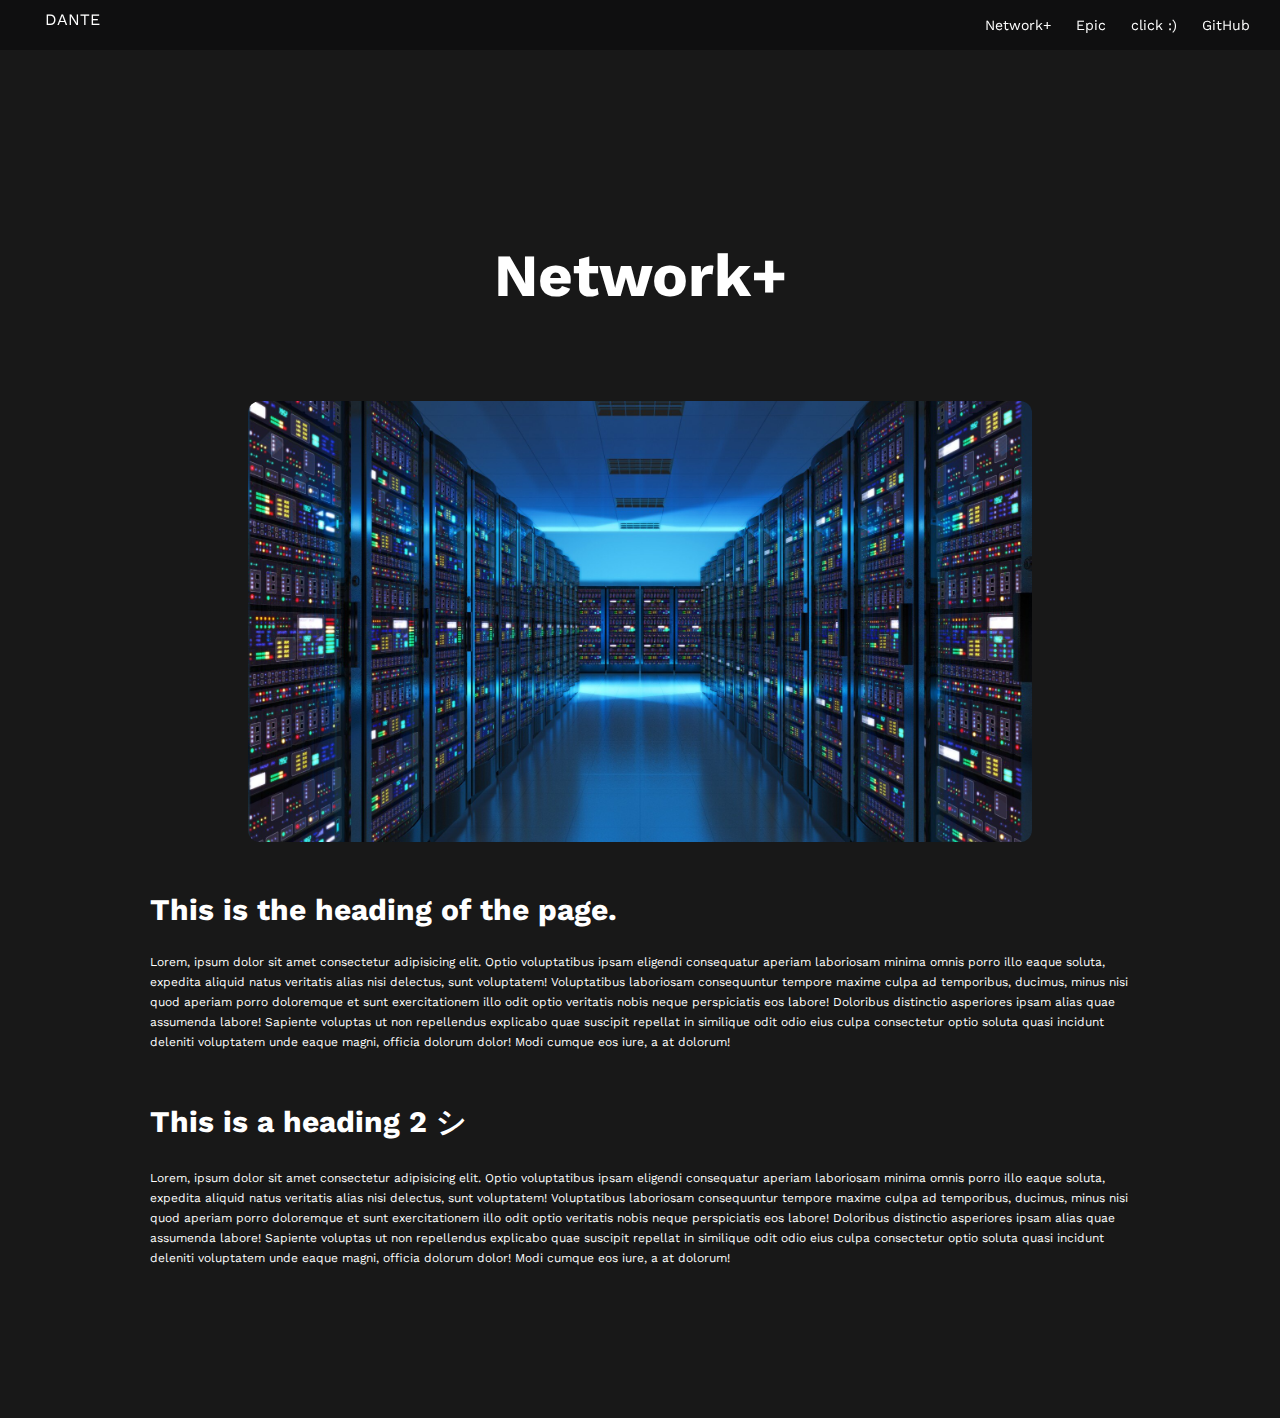
<file: index.html>
<!DOCTYPE html>
<html lang="en" >
<head>
  <meta charset="UTF-8">
  <meta name="viewport" content="width=device-width, initial-scale=1.0">
  <title>Dante - Network+</title>
  <link rel="stylesheet" href="./style.css">
</head>
<body>
<!-- partial:index.partial.html -->
<div class="wrapper">
  <div class="navbar">
    <div class="logo">
      <a href="#">Dante</a>
    </div>
    <ul class="menu">
      <a href="/u1-project-heckerhi/">Network+</a>
      <a href="#">Epic</a>
      <a href="/u1-project-heckerhi/doggo/">click :)</a>
      <a href="https://github.com/heckerhi" target="_blank" >GitHub</a>
    </ul>
  </div>
</div>
<main>
  <div class="section">
  <h1>Network+</h1>
  <img src="./network.jpg" alt="">
  <h2>This is the heading of the page.</h2>
  <p>
    Lorem, ipsum dolor sit amet consectetur adipisicing elit. Optio voluptatibus ipsam eligendi consequatur aperiam laboriosam minima omnis porro illo eaque soluta, expedita aliquid natus veritatis alias nisi delectus, sunt voluptatem! Voluptatibus laboriosam consequuntur tempore maxime culpa ad temporibus, ducimus, minus nisi quod aperiam porro doloremque et sunt exercitationem illo odit optio veritatis nobis neque perspiciatis eos labore! Doloribus distinctio asperiores ipsam alias quae assumenda labore! Sapiente voluptas ut non repellendus explicabo quae suscipit repellat in similique odit odio eius culpa consectetur optio soluta quasi incidunt deleniti voluptatem unde eaque magni, officia dolorum dolor! Modi cumque eos iure, a at dolorum! 
  </p>
  <h2>This is a heading 2 シ</h2>
  <p>
    Lorem, ipsum dolor sit amet consectetur adipisicing elit. Optio voluptatibus ipsam eligendi consequatur aperiam laboriosam minima omnis porro illo eaque soluta, expedita aliquid natus veritatis alias nisi delectus, sunt voluptatem! Voluptatibus laboriosam consequuntur tempore maxime culpa ad temporibus, ducimus, minus nisi quod aperiam porro doloremque et sunt exercitationem illo odit optio veritatis nobis neque perspiciatis eos labore! Doloribus distinctio asperiores ipsam alias quae assumenda labore! Sapiente voluptas ut non repellendus explicabo quae suscipit repellat in similique odit odio eius culpa consectetur optio soluta quasi incidunt deleniti voluptatem unde eaque magni, officia dolorum dolor! Modi cumque eos iure, a at dolorum! 
  </p>
</div>
</main>
<!-- partial -->
</body>
</html>
</file>
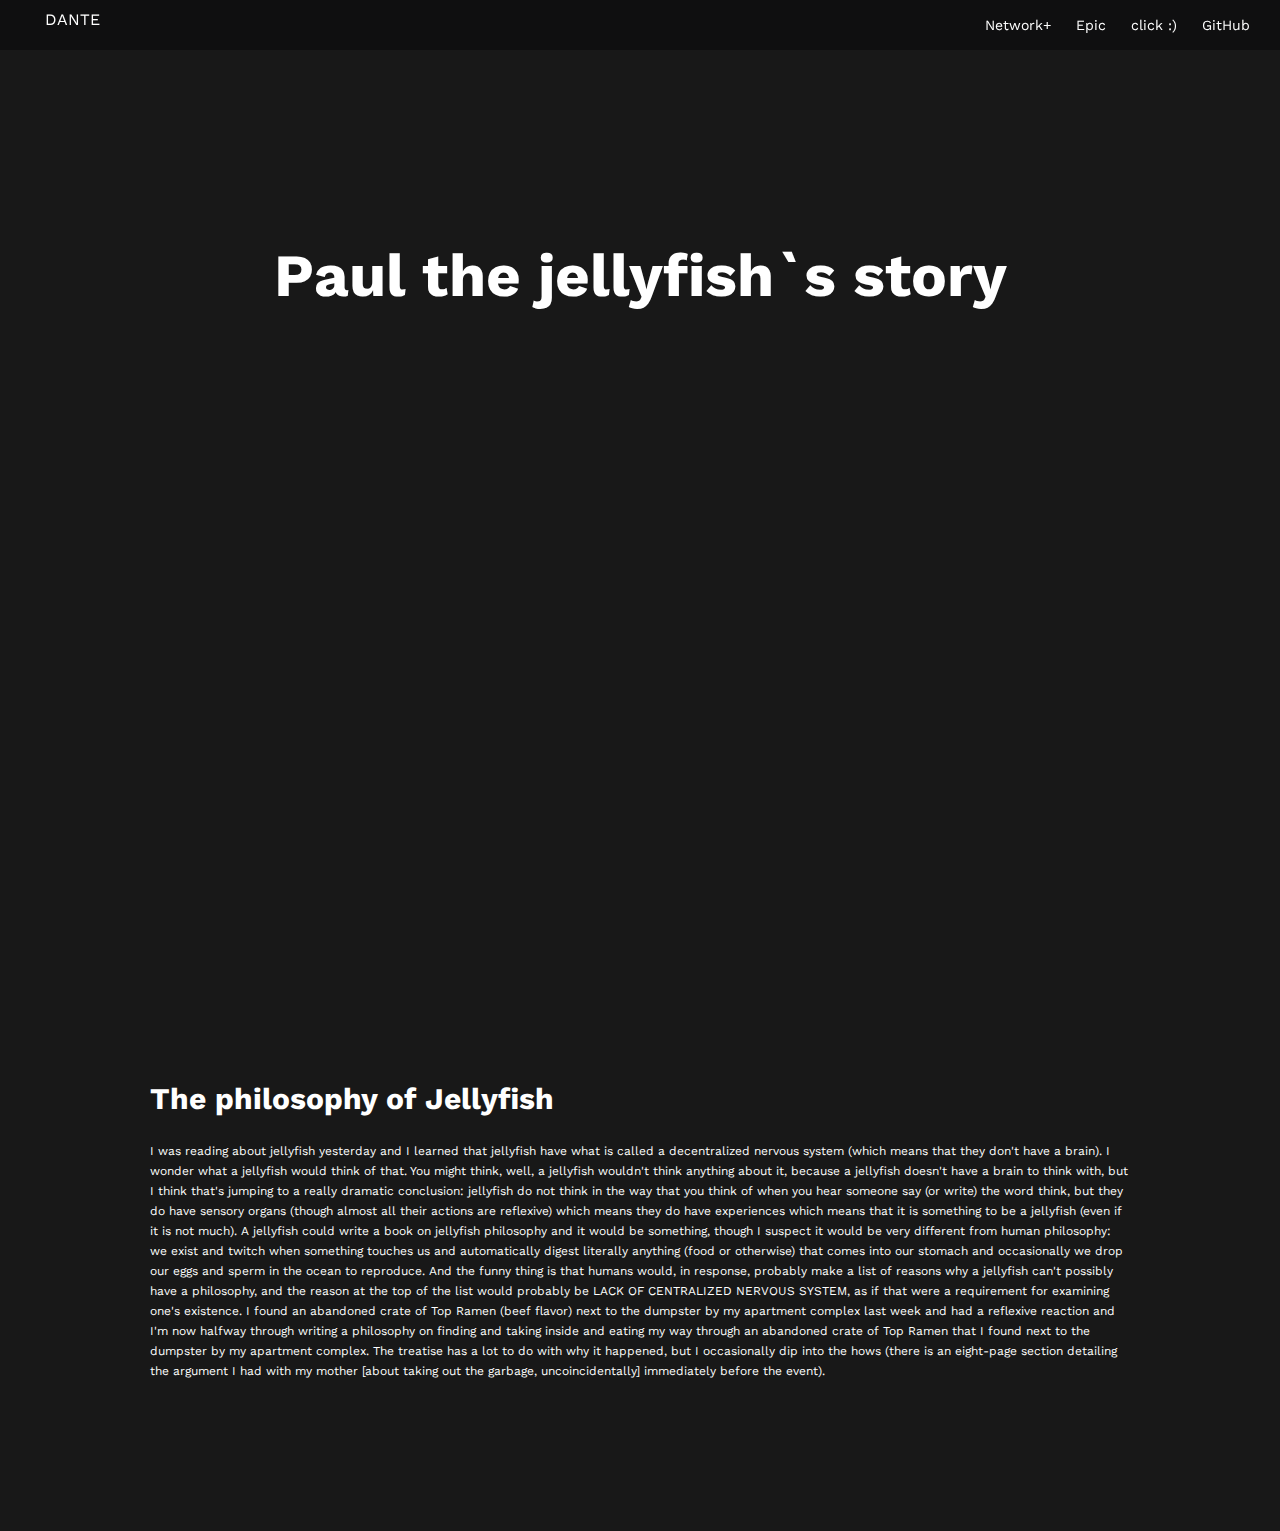
<file: doggo/index.html>
<!DOCTYPE html>
<html lang="en" >
<head>
  <meta charset="UTF-8">
  <meta name="viewport" content="width=device-width, initial-scale=1.0">
  <title>Dante - Paul the jellyfish`s story</title>
  <link rel="stylesheet" href="./style.css">
</head>
<body>
<!-- partial:index.partial.html -->
<div class="wrapper">
  <div class="navbar">
    <div class="logo">
      <a href="#">Dante</a>
    </div>
    <ul class="menu">
      <a href="/u1-project-heckerhi/">Network+</a>
      <a href="#">Epic</a>
      <a href="/doggo/">click :)</a>
      <a href="https://github.com/heckerhi" target="_blank" >GitHub</a>
    </ul>
  </div>
</div>
<main>
  <div class="section">
  <h1>Paul the jellyfish`s story</h1>
  <iframe width="1120" height="630" src="https://www.youtube.com/embed/0SoNH07Slj0" title="YouTube video player" frameborder="0" allow="accelerometer; autoplay; clipboard-write; encrypted-media; gyroscope; picture-in-picture" allowfullscreen></iframe>
  <h2>The philosophy of Jellyfish</h2>
  <p>
    I was reading about jellyfish yesterday and I learned that jellyfish have what is called a decentralized nervous system (which means that they don't have a brain). I wonder what a jellyfish would think of that. You might think, well, a jellyfish wouldn't think anything about it, because a jellyfish doesn't have a brain to think with, but I think that's jumping to a really dramatic conclusion: jellyfish do not think in the way that you think of when you hear someone say (or write) the word think, but they do have sensory organs (though almost all their actions are reflexive) which means they do have experiences which means that it is something to be a jellyfish (even if it is not much). A jellyfish could write a book on jellyfish philosophy and it would be something, though I suspect it would be very different from human philosophy: we exist and twitch when something touches us and automatically digest literally anything (food or otherwise) that comes into our stomach and occasionally we drop our eggs and sperm in the ocean to reproduce. And the funny thing is that humans would, in response, probably make a list of reasons why a jellyfish can't possibly have a philosophy, and the reason at the top of the list would probably be LACK OF CENTRALIZED NERVOUS SYSTEM, as if that were a requirement for examining one's existence. I found an abandoned crate of Top Ramen (beef flavor) next to the dumpster by my apartment complex last week and had a reflexive reaction and I'm now halfway through writing a philosophy on finding and taking inside and eating my way through an abandoned crate of Top Ramen that I found next to the dumpster by my apartment complex. The treatise has a lot to do with why it happened, but I occasionally dip into the hows (there is an eight-page section detailing the argument I had with my mother [about taking out the garbage, uncoincidentally] immediately before the event).
  </p>
</div>
</main>
<!-- partial -->
</body>
</html>
</file>
<file: style.css>
@import url('https://fonts.googleapis.com/css2?family=Work+Sans:wght@400;700&display=swap');

body
{
  background-color: #181818;
  overflow-y: scroll;
  overflow-x: hidden;
  font-family: 'Work Sans', sans-serif;
}

*
{
  margin: 0;
  padding: 0;
}

.wrapper
{
  width: 100%;
  position: fixed;
  top: 0;
  left: 0;
  z-index: 100;
  background-color: rgba(11, 11, 13, 0.7);
  backdrop-filter: blur(13px);
}

.navbar
{
  position: center;
  color: #fff;
  padding: 0 20px;
  height: 50px;
}

.logo
{
  line-height: 40px;
  margin-left: 25px;
  float: left;
  text-transform: uppercase;
}

.logo a
{
  color: #fff;
  text-decoration: none;
}

.menu
{
  float: right;
  line-height: 50px;
}

.menu a
{
  color: #fff;
  text-decoration: none;
  padding: 0 10px;
  font-size: 14px;
}

main
{
  padding: 150px;
}

@media (max-width: 978px)
{
  main{
    padding: 15px;
  }
}

.section img 
{
  display: block;
  margin-left: auto;
  margin-right: auto;
  max-width: 80%;
  height: auto;
  border-radius: 12px;
}

.section
{
  color: #fff;
}

P
{
  font-size: 12px;
  line-height: 20px;
  margin-top: 25px;
}

h2
{
  font-weight: 12px;
  font-size: 30px;
  margin-top: 50px;
}

h1
{
  text-align: center;
  font-size: 60px;
  margin: 90px 0;
}

::-webkit-scrollbar {
  width: 16px;
  height: 16px;
}

::-webkit-scrollbar-corner,
::-webkit-scrollbar-track {
  background-color: rgb(64, 64, 64);
}

::-webkit-scrollbar-thumb {
  background-color: rgb(96, 96, 96);
  background-clip: padding-box;
  border: 2px solid transparent;
}

::-webkit-scrollbar-thumb:hover {
  background-color: rgb(112, 112, 112);
}

::-webkit-scrollbar-thumb:active {
  background-color: rgb(128, 128, 128);
}

/* Buttons */
::-webkit-scrollbar-button:single-button {
  background-color: rgb(64, 64, 64);

  display: block;
  background-size: 10px;
  background-repeat: no-repeat;
}

/* Up */
::-webkit-scrollbar-button:single-button:vertical:decrement {
  height: 12px;
  width: 16px;
  background-position: center 4px;
  background-image: url("data:image/svg+xml;utf8,<svg xmlns='http://www.w3.org/2000/svg' width='100' height='100' fill='rgb(96, 96, 96)'><polygon points='50,00 0,50 100,50'/></svg>");
}

::-webkit-scrollbar-button:single-button:vertical:decrement:hover {
  background-image: url("data:image/svg+xml;utf8,<svg xmlns='http://www.w3.org/2000/svg' width='100' height='100' fill='rgb(112, 112, 112)'><polygon points='50,00 0,50 100,50'/></svg>");
}

::-webkit-scrollbar-button:single-button:vertical:decrement:active {
  background-image: url("data:image/svg+xml;utf8,<svg xmlns='http://www.w3.org/2000/svg' width='100' height='100' fill='rgb(128, 128, 128)'><polygon points='50,00 0,50 100,50'/></svg>");
}

/* Down */
::-webkit-scrollbar-button:single-button:vertical:increment {
  height: 12px;
  width: 16px;
  background-position: center 2px;
  background-image: url("data:image/svg+xml;utf8,<svg xmlns='http://www.w3.org/2000/svg' width='100' height='100' fill='rgb(96, 96, 96)'><polygon points='0,0 100,0 50,50'/></svg>");
}

::-webkit-scrollbar-button:single-button:vertical:increment:hover {
  background-image: url("data:image/svg+xml;utf8,<svg xmlns='http://www.w3.org/2000/svg' width='100' height='100' fill='rgb(112, 112, 112)'><polygon points='0,0 100,0 50,50'/></svg>");
}

::-webkit-scrollbar-button:single-button:vertical:increment:active {
  background-image: url("data:image/svg+xml;utf8,<svg xmlns='http://www.w3.org/2000/svg' width='100' height='100' fill='rgb(128, 128, 128)'><polygon points='0,0 100,0 50,50'/></svg>");
}

/* Left */
::-webkit-scrollbar-button:single-button:horizontal:decrement {
  height: 12px;
  width: 12px;
  background-position: 3px 3px;
  background-image: url("data:image/svg+xml;utf8,<svg xmlns='http://www.w3.org/2000/svg' width='100' height='100' fill='rgb(96, 96, 96)'><polygon points='0,50 50,100 50,0'/></svg>");

}

::-webkit-scrollbar-button:single-button:horizontal:decrement:hover {
  background-image: url("data:image/svg+xml;utf8,<svg xmlns='http://www.w3.org/2000/svg' width='100' height='100' fill='rgb(112, 112, 112)'><polygon points='0,50 50,100 50,0'/></svg>");
}

::-webkit-scrollbar-button:single-button:horizontal:decrement:active {
  background-image: url("data:image/svg+xml;utf8,<svg xmlns='http://www.w3.org/2000/svg' width='100' height='100' fill='rgb(128, 128, 128)'><polygon points='0,50 50,100 50,0'/></svg>");
}

/* Right */
::-webkit-scrollbar-button:single-button:horizontal:increment {
  height: 12px;
  width: 12px;
  background-position: 3px 3px;
  background-image: url("data:image/svg+xml;utf8,<svg xmlns='http://www.w3.org/2000/svg' width='100' height='100' fill='rgb(96, 96, 96)'><polygon points='0,0 0,100 50,50'/></svg>");
}

::-webkit-scrollbar-button:single-button:horizontal:increment:hover {
  background-image: url("data:image/svg+xml;utf8,<svg xmlns='http://www.w3.org/2000/svg' width='100' height='100' fill='rgb(112, 112, 112)'><polygon points='0,0 0,100 50,50'/></svg>");
}

::-webkit-scrollbar-button:single-button:horizontal:increment:active {
  background-image: url("data:image/svg+xml;utf8,<svg xmlns='http://www.w3.org/2000/svg' width='100' height='100' fill='rgb(128, 128, 128)'><polygon points='0,0 0,100 50,50'/></svg>");
}
</file>
<file: doggo/style.css>
@import url('https://fonts.googleapis.com/css2?family=Work+Sans:wght@400;700&display=swap');

body
{
  background-color: #181818;
  overflow-y: scroll;
  overflow-x: hidden;
  font-family: 'Work Sans', sans-serif;
}

*
{
  margin: 0;
  padding: 0;
}

.wrapper
{
  width: 100%;
  position: fixed;
  top: 0;
  left: 0;
  z-index: 100;
  background-color: rgba(11, 11, 13, 0.7);
  backdrop-filter: blur(13px);
}

.navbar
{
  position: center;
  color: #fff;
  padding: 0 20px;
  height: 50px;
}

.logo
{
  line-height: 40px;
  margin-left: 25px;
  float: left;
  text-transform: uppercase;
}

.logo a
{
  color: #fff;
  text-decoration: none;
}

.menu
{
  float: right;
  line-height: 50px;
}

.menu a
{
  color: #fff;
  text-decoration: none;
  padding: 0 10px;
  font-size: 14px;
}

main
{
  padding: 150px;
}

@media (max-width: 978px)
{
  main{
    padding: 15px;
  }
}

.section iframe 
{
  display: block;
  margin-left: auto;
  margin-right: auto;
  max-width: 100%;
  border-radius: 12px;
}

.section
{
  color: #fff;
}

P
{
  font-size: 12px;
  line-height: 20px;
  margin-top: 25px;
}

h2
{
  font-weight: 12px;
  font-size: 30px;
  margin-top: 50px;
}

h1
{
  text-align: center;
  font-size: 60px;
  margin: 90px 0;
}

::-webkit-scrollbar {
  width: 16px;
  height: 16px;
}

::-webkit-scrollbar-corner,
::-webkit-scrollbar-track {
  background-color: rgb(64, 64, 64);
}

::-webkit-scrollbar-thumb {
  background-color: rgb(96, 96, 96);
  background-clip: padding-box;
  border: 2px solid transparent;
}

::-webkit-scrollbar-thumb:hover {
  background-color: rgb(112, 112, 112);
}

::-webkit-scrollbar-thumb:active {
  background-color: rgb(128, 128, 128);
}

/* Buttons */
::-webkit-scrollbar-button:single-button {
  background-color: rgb(64, 64, 64);

  display: block;
  background-size: 10px;
  background-repeat: no-repeat;
}

/* Up */
::-webkit-scrollbar-button:single-button:vertical:decrement {
  height: 12px;
  width: 16px;
  background-position: center 4px;
  background-image: url("data:image/svg+xml;utf8,<svg xmlns='http://www.w3.org/2000/svg' width='100' height='100' fill='rgb(96, 96, 96)'><polygon points='50,00 0,50 100,50'/></svg>");
}

::-webkit-scrollbar-button:single-button:vertical:decrement:hover {
  background-image: url("data:image/svg+xml;utf8,<svg xmlns='http://www.w3.org/2000/svg' width='100' height='100' fill='rgb(112, 112, 112)'><polygon points='50,00 0,50 100,50'/></svg>");
}

::-webkit-scrollbar-button:single-button:vertical:decrement:active {
  background-image: url("data:image/svg+xml;utf8,<svg xmlns='http://www.w3.org/2000/svg' width='100' height='100' fill='rgb(128, 128, 128)'><polygon points='50,00 0,50 100,50'/></svg>");
}

/* Down */
::-webkit-scrollbar-button:single-button:vertical:increment {
  height: 12px;
  width: 16px;
  background-position: center 2px;
  background-image: url("data:image/svg+xml;utf8,<svg xmlns='http://www.w3.org/2000/svg' width='100' height='100' fill='rgb(96, 96, 96)'><polygon points='0,0 100,0 50,50'/></svg>");
}

::-webkit-scrollbar-button:single-button:vertical:increment:hover {
  background-image: url("data:image/svg+xml;utf8,<svg xmlns='http://www.w3.org/2000/svg' width='100' height='100' fill='rgb(112, 112, 112)'><polygon points='0,0 100,0 50,50'/></svg>");
}

::-webkit-scrollbar-button:single-button:vertical:increment:active {
  background-image: url("data:image/svg+xml;utf8,<svg xmlns='http://www.w3.org/2000/svg' width='100' height='100' fill='rgb(128, 128, 128)'><polygon points='0,0 100,0 50,50'/></svg>");
}

/* Left */
::-webkit-scrollbar-button:single-button:horizontal:decrement {
  height: 12px;
  width: 12px;
  background-position: 3px 3px;
  background-image: url("data:image/svg+xml;utf8,<svg xmlns='http://www.w3.org/2000/svg' width='100' height='100' fill='rgb(96, 96, 96)'><polygon points='0,50 50,100 50,0'/></svg>");

}

::-webkit-scrollbar-button:single-button:horizontal:decrement:hover {
  background-image: url("data:image/svg+xml;utf8,<svg xmlns='http://www.w3.org/2000/svg' width='100' height='100' fill='rgb(112, 112, 112)'><polygon points='0,50 50,100 50,0'/></svg>");
}

::-webkit-scrollbar-button:single-button:horizontal:decrement:active {
  background-image: url("data:image/svg+xml;utf8,<svg xmlns='http://www.w3.org/2000/svg' width='100' height='100' fill='rgb(128, 128, 128)'><polygon points='0,50 50,100 50,0'/></svg>");
}

/* Right */
::-webkit-scrollbar-button:single-button:horizontal:increment {
  height: 12px;
  width: 12px;
  background-position: 3px 3px;
  background-image: url("data:image/svg+xml;utf8,<svg xmlns='http://www.w3.org/2000/svg' width='100' height='100' fill='rgb(96, 96, 96)'><polygon points='0,0 0,100 50,50'/></svg>");
}

::-webkit-scrollbar-button:single-button:horizontal:increment:hover {
  background-image: url("data:image/svg+xml;utf8,<svg xmlns='http://www.w3.org/2000/svg' width='100' height='100' fill='rgb(112, 112, 112)'><polygon points='0,0 0,100 50,50'/></svg>");
}

::-webkit-scrollbar-button:single-button:horizontal:increment:active {
  background-image: url("data:image/svg+xml;utf8,<svg xmlns='http://www.w3.org/2000/svg' width='100' height='100' fill='rgb(128, 128, 128)'><polygon points='0,0 0,100 50,50'/></svg>");
}
</file>
